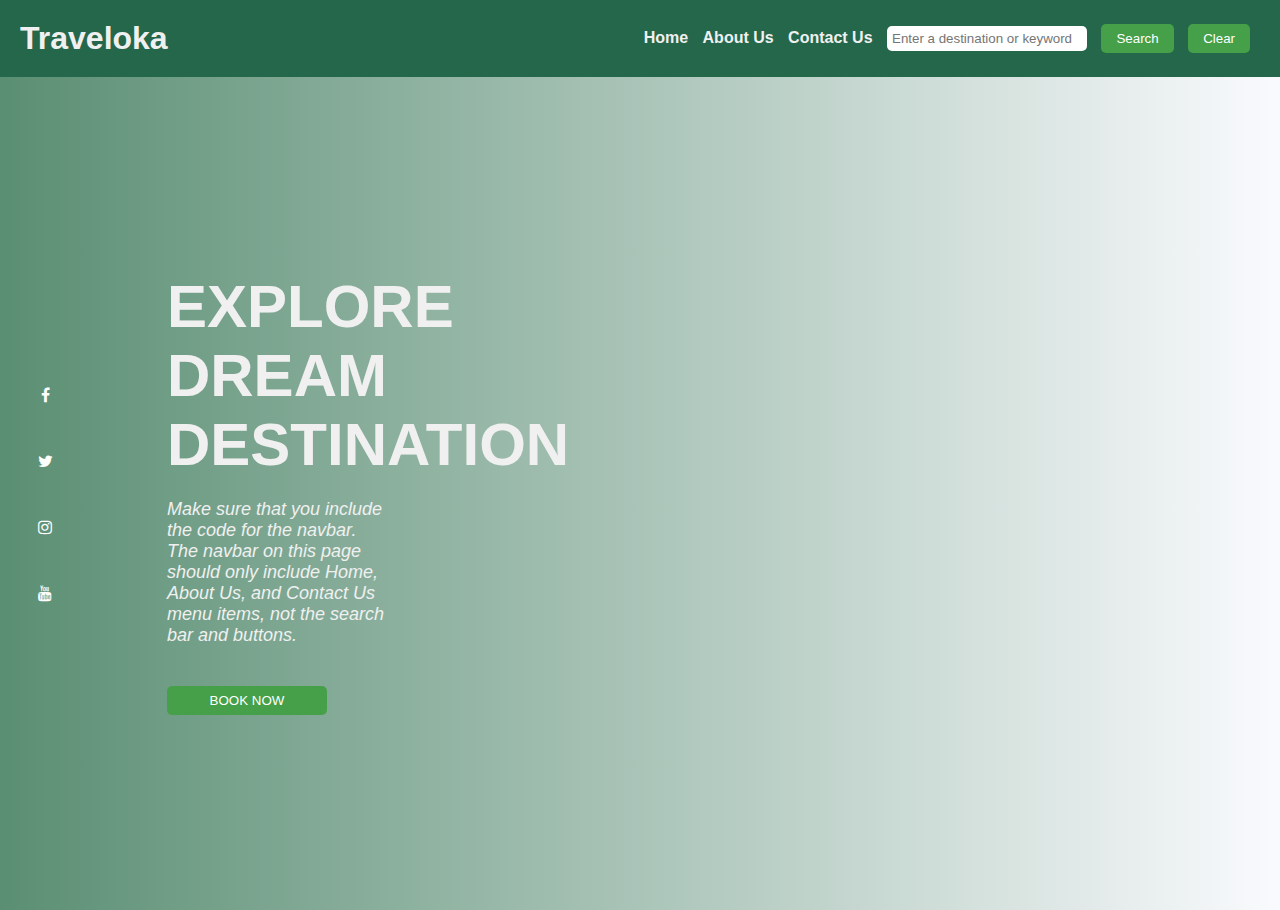
<file: index.html>
<!DOCTYPE html>
<html lang="en">
  <head>
    <meta charset="UTF-8" />
    <title>Traveloka</title>
    <link rel="stylesheet" href="./travel_recommendation.css" />
    <link rel="stylesheet" href="https://cdnjs.cloudflare.com/ajax/libs/font-awesome/4.7.0/css/font-awesome.min.css">
  </head>
  <body>
    <nav>
      <h1>Traveloka</h1>
      <ul>
        <li><a href="./index.html" id="home">Home </a></li>
        <li><a href="./about.html" id="about">About Us </a></li>
        <li><a href="./contact.html" id="contact">Contact Us </a></li>
        <li>
          <input
            type="text"
            id="keyWord"
            placeholder="Enter a destination or keyword"
          />
        </li>
        <li><button id="btnSearch">Search</button></li>
        <li><button id="btnClear">Clear</button></li>
      </ul>
    </nav>
    <div class="container"> 
      <div class="container-social">
          <ul>
            <li><a href="#" class="fa fa-facebook"></a></li>
            <li><a href="#" class="fa fa-twitter"></a></li>
            <li><a href="#" class="fa fa-instagram"></a></li>
            <li><a href="#" class="fa fa-youtube"></a></li>
          </ul>
      </div>
      <div id="container-index">
        <div class="container-text">
          <h1>EXPLORE DREAM DESTINATION</h1>
          <p>Make sure that you include the code for the navbar. The navbar on this page should only include Home, About Us, and Contact Us menu items, not the search bar and buttons.</p>
          <button id="bookBtn">BOOK NOW</button>
        </div>
        <ul id="result">
        </ul>
      </div>
    </div>
    <script src="./travel_recommendation.js"></script>
  </body>
</html>
</file>
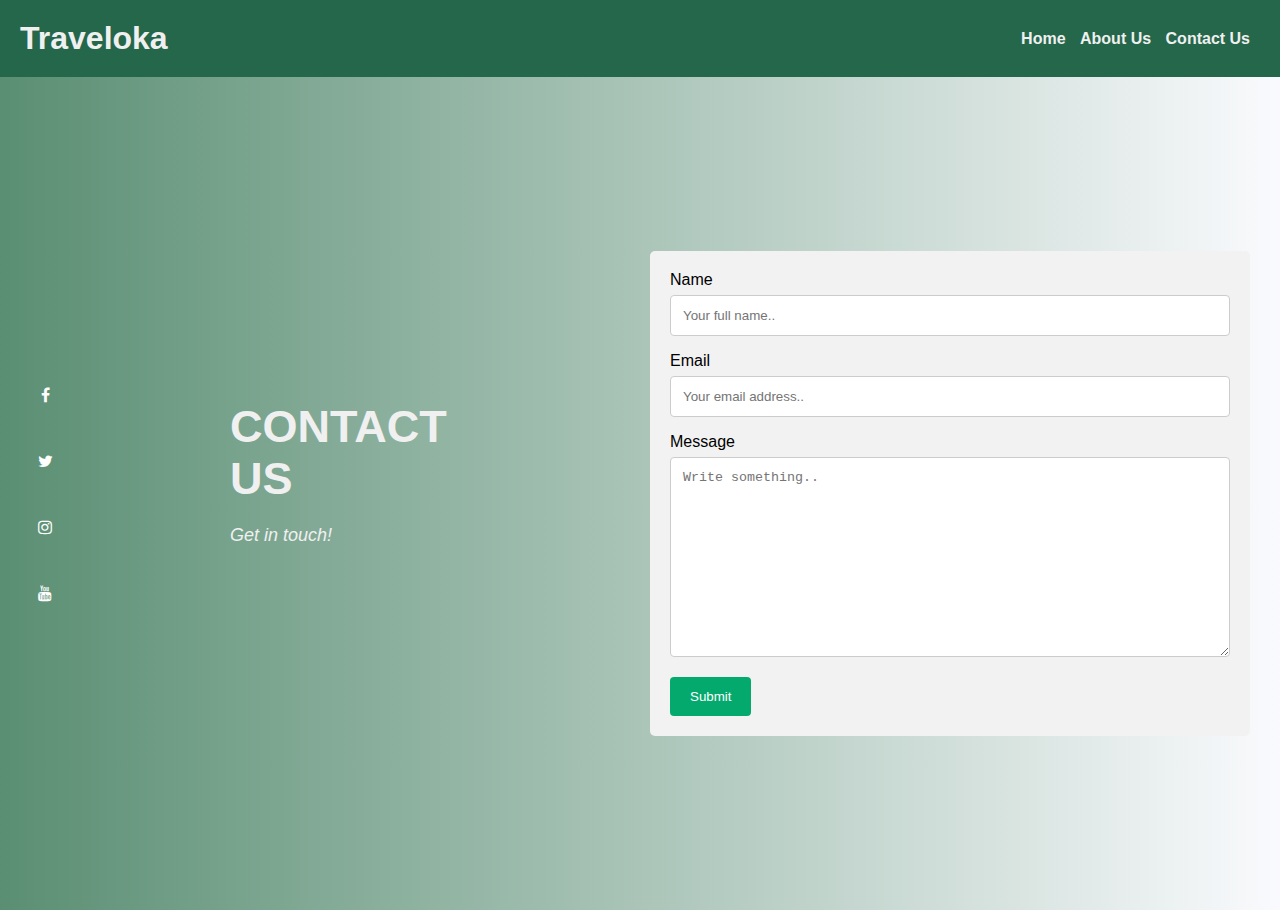
<file: contact.html>
<!DOCTYPE html>
<html lang="en">
  <head>
    <meta charset="UTF-8" />
    <title>Traveloka</title>
    <link rel="stylesheet" href="./travel_recommendation.css" />
    <link rel="stylesheet" href="https://cdnjs.cloudflare.com/ajax/libs/font-awesome/4.7.0/css/font-awesome.min.css">
  </head>
  <body>
    <nav>
      <h1>Traveloka</h1>
      <ul>
        <li><a href="./index.html" id="home">Home </a></li>
        <li><a href="./about.html" id="about">About Us </a></li>
        <li><a href="./contact.html" id="contact">Contact Us </a></li>
      </ul>
    </nav>
    <div class="container"> 
      <div class="container-social">
          <ul>
            <li><a href="#" class="fa fa-facebook"></a></li>
            <li><a href="#" class="fa fa-twitter"></a></li>
            <li><a href="#" class="fa fa-instagram"></a></li>
            <li><a href="#" class="fa fa-youtube"></a></li>
          </ul>
      </div>
      <div class="container-text" id="container-text-contact">
        <div id="container-text-contact-heading">
            <h1>CONTACT US</h1>
            <p>Get in touch!</p>
        </div>
        <div id="container-contact-from">
            <form action="">
          
              <label for="name">Name</label>
              <input type="text" id="name" name="name" placeholder="Your full name..">
          
              <label for="email">Email</label>
              <input type="email" id="email" name="email" placeholder="Your email address..">
          
              <label for="message">Message</label>
              <textarea id="subject" name="message" placeholder="Write something.." style="height:200px"></textarea>
          
              <input type="submit" value="Submit">
            </form>
        </div>
      </div>
    </div>
    <script src="./travel_recommendation.js"></script>
  </body>
</html>
</file>
<file: travel_recommendation.css>
/* Basic CSS for the navigation bar */

* {
  margin: 0;
  padding: 0;
  box-sizing: border-box;
}

nav {
  background-color: rgba(12, 86, 55,0.9);
  padding: 20px;
  display: flex;
  align-items: center;
  justify-content: space-between;
  color: #f0f0f0;
}

nav ul {
  list-style-type: none;
  /* padding: 0; */
}

nav ul li {
  display: inline;
  margin-right: 10px;
}

nav a {
  text-decoration: none;
  color: #f0f0f0;
  font-weight: bold;
}
nav input {
  border-radius: 5px;
  border: none;
}


/* Basic CSS for the form elements */
body {
  font-family: Arial, sans-serif;
  /* margin: 20px; */
}

label {
  display: inline-block;
  width: 100px;
}

input[type="text"],
input[type="number"],
select {
  width: 200px;
  padding: 5px;
}

button {
  padding: 7px 15px;
  background-color: #45a049;
  color: white;
  border: none;
  cursor: pointer;
  border-radius: 5px;
}

button:hover {
  background-color: #45a049;
}

/* Basic CSS for the report section */

.container {
  background-image:linear-gradient(to left, rgba(245, 246, 252, 0.52), rgba(29, 101, 63, 0.73)), url('https://i.postimg.cc/DZPV9stg/255795-city-sky-building-night-architecture-travel-world-hd-wallpaper-748x421.jpg');
  display: flex;
  justify-content: flex-start;
  height: calc(100vh - 67px);
  background-position: center;
  background-repeat: no-repeat;
  background-size: cover;
  position: relative;
}

.container-social{
  width: 100px;
  display: flex;
  flex-direction: column;
  justify-content: center;
  height: 100%;
  margin-right: 80px;
}

.fa {
  padding: 20px;
  font-size: 100px;
  width: 100%;
  text-align: center;
  text-decoration: none;
  margin: 5px 2px;
  color: white;
  font-weight: bold;
}

.fa:hover {
  opacity: 0.7;
}

#container-index {
  width: 100%;
  display: flex;
  align-items: center;
  justify-content: space-between;
}

.container-text{
  width: 40%;
  height: 100%;
  display: flex;
  flex-direction: column;
  justify-content: center;
  color: #f0f0f0;
}

.container-text h1{
  font-size: 60px;
  max-width: 60%;
  margin-bottom: 20px;
  font-weight: bolder;
}

.container-text p {
  font-size: 18px;
  max-width: 50%;
  margin-bottom: 40px;
  font-style: italic;
}
.container-text button {
  width: 160px;

}

#container-text-about {
  width: 100%;
  padding-right: 100px;
}
#container-text-about p {
  max-width: 100%;
}
#container-text-about #head-text {
  box-shadow: 0 4px 8px 0 rgba(0, 0, 0, 0.2);
  background-color: rgba(15, 81, 54, 0.4);
  border-radius: 6px;
  padding: 5px;
}

#container-team {
  display: flex;
  justify-content: flex-end;

}
#container-team h2 {
  width: 100px;
  font-size: 50px;
  margin-right: 100px;
  font-weight: bolder;
}

#team-list {
  display: flex;
  justify-content: flex-end;
}

.card {
  box-shadow: 0 4px 8px 0 rgba(0, 0, 0, 0.2);
  background-color: rgba(15, 81, 54, 0.4);
  width: 300px;
  max-width: 240px;
  text-align: left;
  margin-left: 20px;
  font-family: arial;
  padding: 15px;
  border-radius: 6px;
}
.card h1 {
  font-size: 20px;
  width: 100%;
  margin-bottom: 8px;
}
.card img {
  width: 50px;
  height: 50px;
  border-radius: 50%;
  margin-bottom: 10px;
}
#info {
  font-size: 16px;
  font-style: normal;
  color: #d4d4d4;
  margin-bottom: 16px;
  font-weight: normal;
  
}
#role {
  width: 100%;
  display: block;
  background-color:rgba(12, 86, 55, 0.8);
  text-align: center;
  padding: 10px;
  border-radius: 5px;
  margin-bottom: 10px;
  font-style: normal;
}

#container-text-contact {
  display: flex;
  flex-direction: row;
  justify-content: flex-end;
  width: 100%;
  align-items: center;
  padding: 30px;
}

#container-text-contact-heading{
  width: 400px;
  margin-right: 20px;
}

#container-text-contact-heading h1{ 
  font-size: 45px;
}

#container-text-contact-heading p{
  width: 100%; 
}
#container-contact-from input[type=text], select, textarea {
  width: 100%;
  padding: 12px;
  border: 1px solid #ccc;
  border-radius: 4px;
  box-sizing: border-box;
  margin-top: 6px;
  margin-bottom: 16px;
  resize: vertical;
}

#container-contact-from input[type=email], select, textarea {
  width: 100%;
  padding: 12px;
  border: 1px solid #ccc;
  border-radius: 4px;
  box-sizing: border-box;
  margin-top: 6px;
  margin-bottom: 16px;
  resize: vertical;
}

#container-contact-from input[type=submit] {
  background-color: #04AA6D;
  color: white;
  padding: 12px 20px;
  border: none;
  border-radius: 4px;
  cursor: pointer;
}

#container-contact-from input[type=submit]:hover {
  background-color: #45a049;
}

#container-contact-from {
  width: 600px;
  border-radius: 5px;
  background-color: #f2f2f2;
  padding: 20px;
}
#container-contact-from label{
  color: black;
}
#report,

#result {
  height: 100%;
  width: 600px;
  display: flex;
  align-items: center;
  padding: 10px;
  justify-content: flex-start;
  flex-direction: column;
  overflow-y: scroll;
}

#result li {
  width: 100%;
  box-shadow: 0 4px 8px 0 rgba(0, 0, 0, 0.2);
  background-color: rgba(15, 81, 54, 0.4);
  margin-bottom: 10px;
  border-radius: 5px;
}

#result li img {
  width: 100%;
  height: 100px;
  object-fit:cover;
  border-radius: 5px;
}

#result div {
  width: 100%;
  padding: 10px;

}
#result li h1 {
  color: #f0f0f0;
  font-size: 24px;
  width: 100%;
  margin-bottom: 8px;
}

#result li p {
  font-size: 16px;
  font-style: normal;
  color: #d4d4d4;
  margin-bottom: 8px;
  font-weight: normal;
}
</file>
